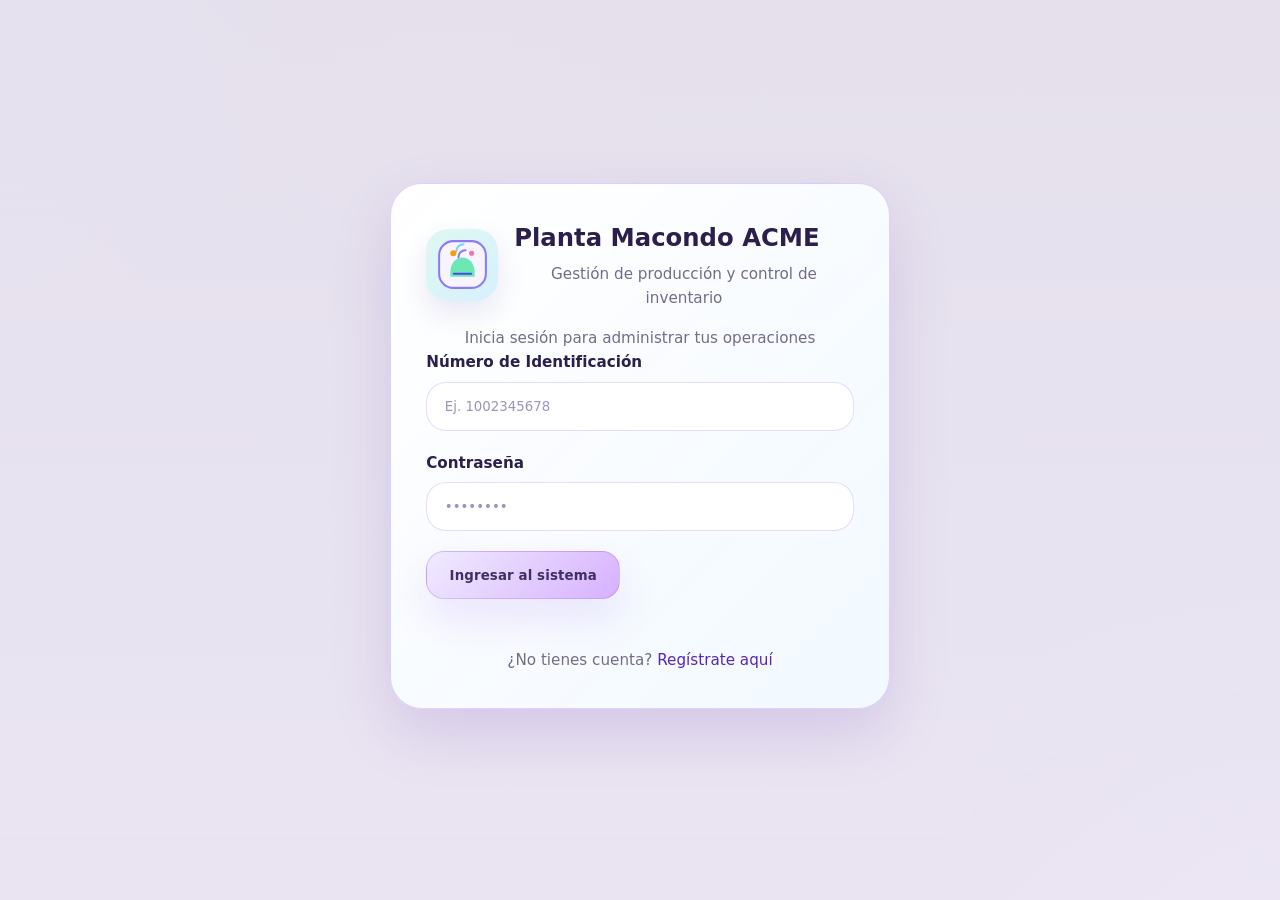
<file: index.html>
<!DOCTYPE html>
<html lang="es">
<head>
  <meta charset="UTF-8">
  <meta name="viewport" content="width=device-width, initial-scale=1.0">
  <title>Planta Macondo ACME | Gestión de Producción</title>
  <link rel="stylesheet" href="src/css/styles.css">
  <script src="src/data/api.js" defer></script>
  <script src="src/data/dataManager.js" defer></script>
  <script src="src/components/acme-toast.js" defer></script>
  <script src="src/modules/auth.js" defer></script>
</head>
<body>

  <acme-toast></acme-toast>

  <section id="seccion-login" class="contenedor-formulario">
    <div class="tarjeta-formulario login-card">
      <div class="login-brand">
        <img src="src/assets/acme-logo.svg" alt="Logo ACME" class="login-logo">
        <div>
          <h2>Planta Macondo ACME</h2>
          <p class="subtitulo">Gestión de producción y control de inventario</p>
        </div>
      </div>

      <p class="subtitulo">Inicia sesión para administrar tus operaciones</p>

      <form id="formularioLogin">
        <div class="grupo-input">
          <label for="username">Número de Identificación</label>
          <input type="text" id="username" name="username" placeholder="Ej. 1002345678" required>
        </div>

        <div class="grupo-input">
          <label for="contrasena">Contraseña</label>
          <input type="password" id="contrasena" name="contrasena" placeholder="••••••••" required>
        </div>

        <button type="submit" id="btn-login">Ingresar al sistema</button>
      </form>

      <p class="mensaje-error" id="mensajeError"></p>

      <p class="subtitulo">
        ¿No tienes cuenta? <a href="crearusser.html">Regístrate aquí</a>
      </p>
    </div>
  </section>

</body>
</html>
</file>
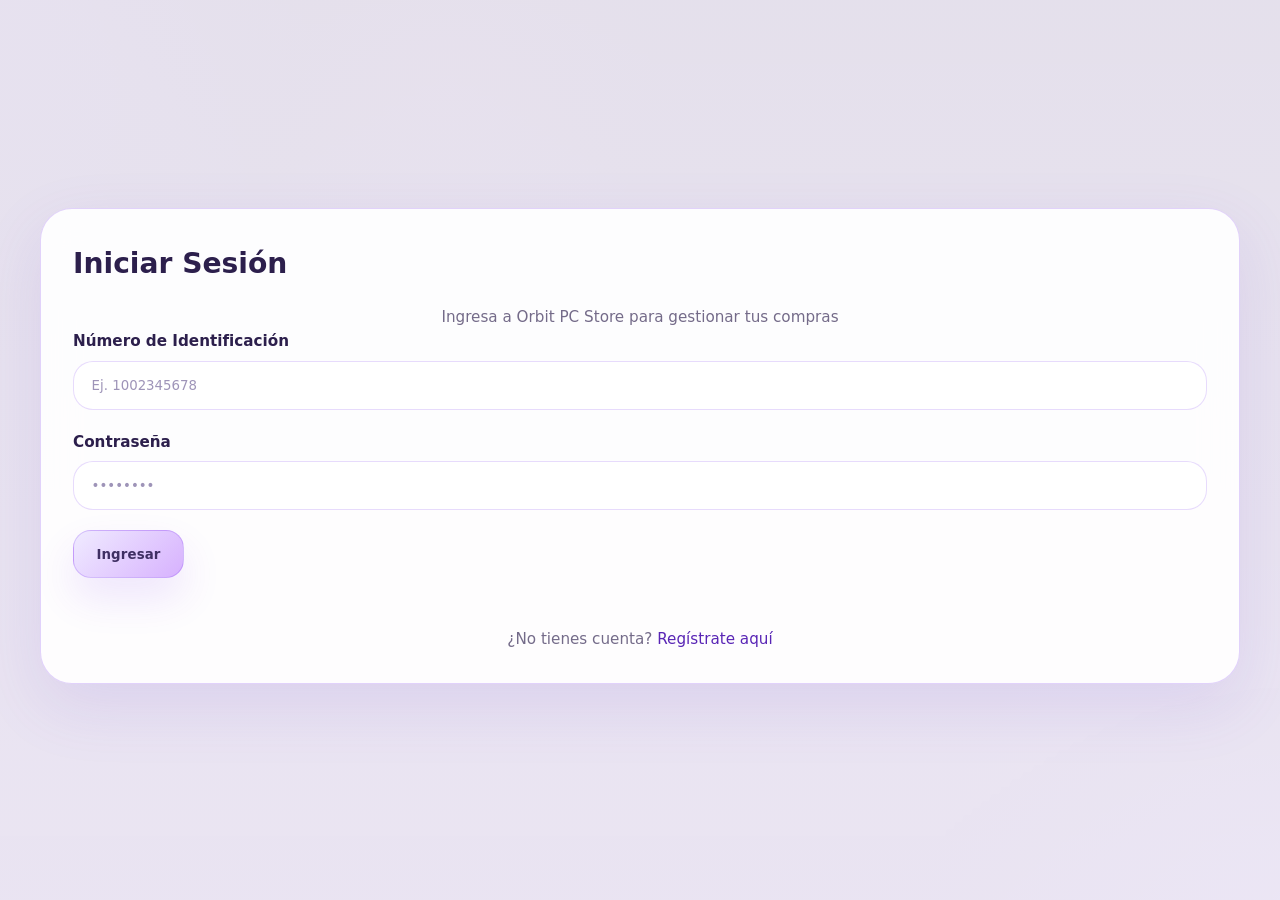
<file: src/index.html>
<!DOCTYPE html>
<html lang="es">
<head>
  <meta charset="UTF-8">
  <meta name="viewport" content="width=device-width, initial-scale=1.0">
  <title>Orbit PC Store - Inicio de Sesión</title>
  <link rel="stylesheet" href="css/styles.css">
  <script src="data/api.js" defer></script>
  <script src="data/dataManager.js" defer></script>
  <script src="components/acme-toast.js" defer></script>
  <script src="modules/auth.js" defer></script>
</head>
<body>

  <acme-toast></acme-toast>

  <section id="seccion-login" class="contenedor-formulario">
    <div class="tarjeta-formulario">
      <h2>Iniciar Sesión</h2>
      <p class="subtitulo">Ingresa a Orbit PC Store para gestionar tus compras</p>

      <form id="formularioLogin">
        <div class="grupo-input">
          <label for="username">Número de Identificación</label>
          <input type="text" id="username" name="username" placeholder="Ej. 1002345678" required>
        </div>

        <div class="grupo-input">
          <label for="contrasena">Contraseña</label>
          <input type="password" id="contrasena" name="contrasena" placeholder="••••••••" required>
        </div>

        <button type="submit" id="btn-login">Ingresar</button>
      </form>

      <p class="mensaje-error" id="mensajeError"></p>

      <p class="subtitulo">
        ¿No tienes cuenta? <a href="crearusser.html">Regístrate aquí</a>
      </p>
    </div>
  </section>

</body>
</html>
</file>
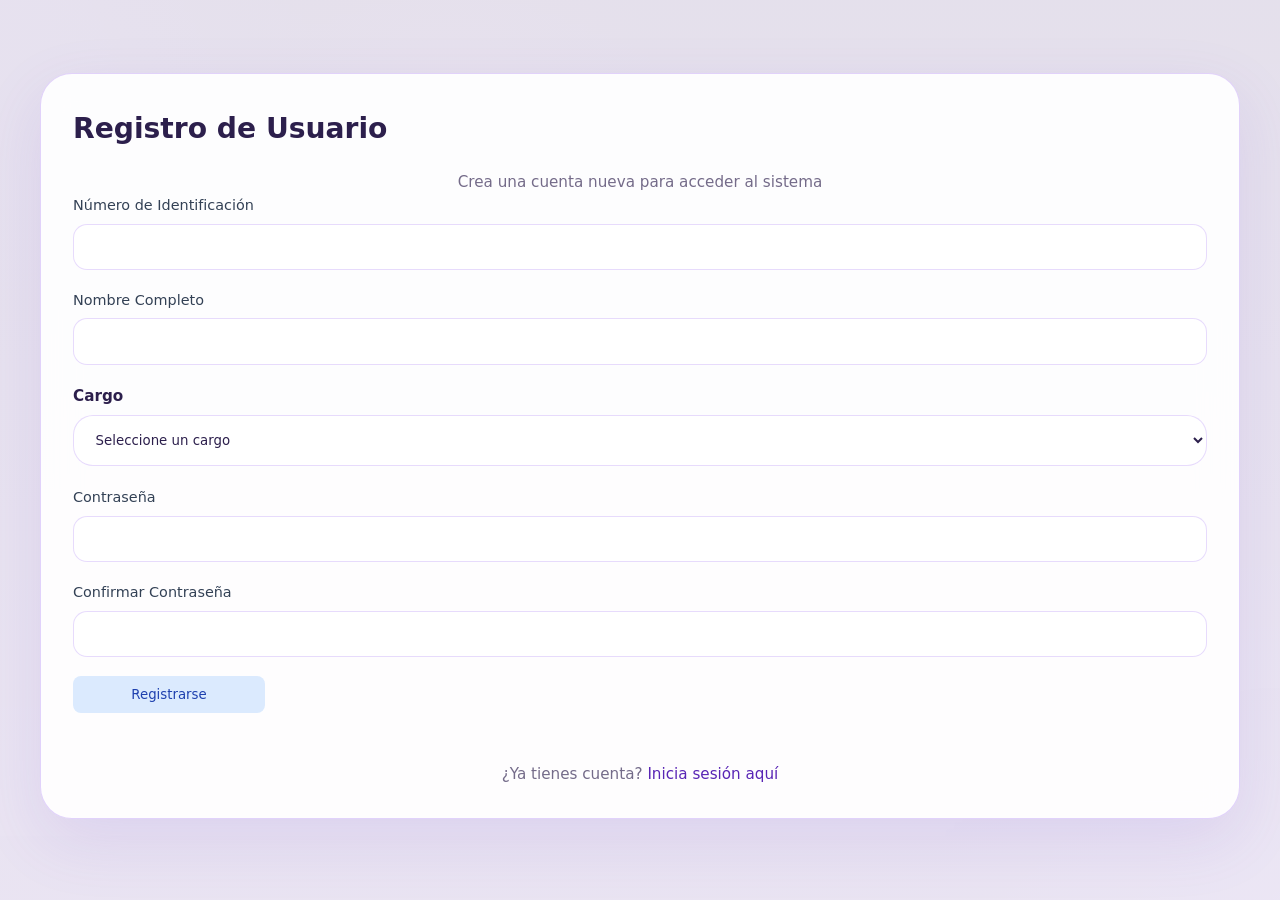
<file: crearusser.html>
<!DOCTYPE html>
<html lang="es">
<head>
  <meta charset="UTF-8">
  <meta name="viewport" content="width=device-width, initial-scale=1.0">
  <title>Acme Producción - Registro</title>
  <link rel="stylesheet" href="src/css/styles.css">
  <script src="src/data/api.js" defer></script>
  <script src="src/data/dataManager.js" defer></script>
  <script src="src/components/acme-button.js" defer></script>
  <script src="src/components/acme-input.js" defer></script>
  <script src="src/components/acme-toast.js" defer></script>
  <script src="src/modules/auth.js" defer></script>
</head>
<body>

  <acme-toast></acme-toast>

  <section class="contenedor-formulario">
    <div class="tarjeta-formulario">
      <h2>Registro de Usuario</h2>
      <p class="subtitulo">Crea una cuenta nueva para acceder al sistema</p>

      <form id="formularioRegistro">
        <acme-input label="Número de Identificación" type="text" id="idNumber" required></acme-input>
        <acme-input label="Nombre Completo" type="text" id="fullName" required></acme-input>
        <div class="grupo-input">
          <label for="position">Cargo</label>
          <select id="position" name="position" required>
            <option value="">Seleccione un cargo</option>
            <option value="Jefe">Jefe</option>
            <option value="Usuario">Usuario</option>
          </select>
        </div>
        <acme-input label="Contraseña" type="password" id="password" required minlength="6"></acme-input>
        <acme-input label="Confirmar Contraseña" type="password" id="confirmPassword" required minlength="6"></acme-input>

        <acme-button type="submit" variant="primary">Registrarse</acme-button>
      </form>

      <p class="mensaje-error" id="mensajeError"></p>

      <p class="subtitulo">
        ¿Ya tienes cuenta? <a href="index.html">Inicia sesión aquí</a>
      </p>
    </div>
  </section>

  <script>
    // Evitar que el campo Nombre completo acepte números mientras se escribe
    document.addEventListener('DOMContentLoaded', () => {
      const fullName = document.getElementById('fullName');
      if (!fullName) return;

      fullName.addEventListener('input', () => {
        // `acme-input` expone .value; eliminamos dígitos si el usuario los escribe
        const current = fullName.value || '';
        const cleaned = current.replace(/[0-9]/g, '');
        if (current !== cleaned) fullName.value = cleaned;
      });
    });
  </script>

</body>
</html>
</file>
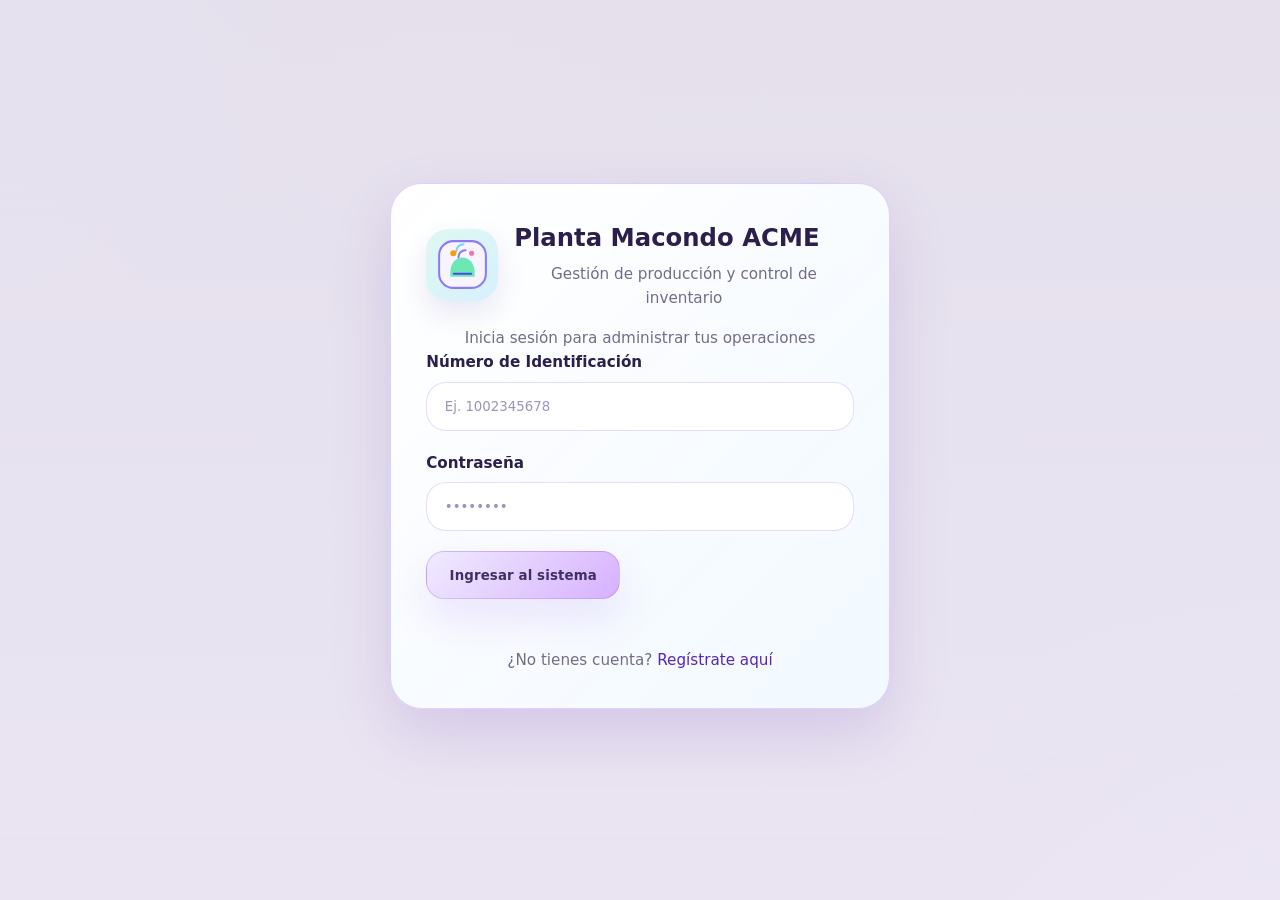
<file: inventario.html>
<!DOCTYPE html>
<html lang="es">

<head>
  <meta charset="UTF-8">
  <meta name="viewport" content="width=device-width, initial-scale=1.0">
  <title>Inventario - Acme</title>
  <link rel="stylesheet" href="src/css/styles.css">
  <script src="src/data/api.js" defer></script>
  <script src="src/data/dataManager.js" defer></script>
  <script src="src/components/acme-navbar.js" defer></script>
  <script src="src/components/acme-button.js" defer></script>
  <script src="src/components/acme-input.js" defer></script>
  <script src="src/components/acme-toast.js" defer></script>
  <script src="src/modules/session.js" defer></script>
  <script src="src/modules/inventory.js" defer></script>
</head>

<body>
  <acme-toast></acme-toast>
  <acme-navbar active-page="inventario"></acme-navbar>

  <main class="contenido-principal">
    <section class="contenedor-formulario">

      <div class="tarjeta-formulario">
        <h2>Registrar Nuevo Producto</h2>
        <form id="formProducto">

          <acme-input label="Código del Producto:" type="text" id="prodCodigo" placeholder="Ej: MP-001 o PR-001"
            required></acme-input>
          <acme-input label="Nombre:" type="text" id="prodNombre" placeholder="Ej: Harina de trigo"
            required></acme-input>

          <div class="grupo-input">
            <label for="prodTipo">Tipo de Producto:</label>
            <select id="prodTipo" required>
              <option value="" disabled selected>Seleccione una opción</option>
              <option value="Materia Prima">Materia Prima</option>
              <option value="Producto Terminado">Producto Terminado (Fabricado)</option>
            </select>
          </div>

          <div class="grupo-input">
            <label for="prodUnidad">Unidad de Medida:</label>
            <select id="prodUnidad" required>
              <option value="" disabled selected>Seleccione una unidad</option>
              <option value="g">Gramos (g)</option>
              <option value="kg">Kilogramos (kg)</option>
              <option value="ml">Mililitros (ml)</option>
              <option value="l">Litros (l)</option>
              <option value="ud">Unidades (ud)</option>
            </select>
          </div>

          <div class="grupo-input" id="contenedorProveedor">
            <label for="prodProveedor">Proveedor:</label>
            <input type="text" id="prodProveedor" placeholder="Ej: Distribuidora Acme">
          </div>

          <div class="grupo-input">
            <label for="prodStock">Stock Inicial / Cantidad:</label>
            <div style="display: flex; gap: 0.5rem;">
              <input type="number" id="prodStock" min="0" step="any" value="0" placeholder="Ej: 50" required>
              <acme-button type="button" id="btnSumarStock" variant="primary">+</acme-button>
              <acme-button type="button" id="btnRestarStock" variant="primary">-</acme-button>
            </div>
          </div>

          <div class="grupo-input" id="seccionFormula" style="display: none;">
            <h3>Fórmula / Receta</h3>
            <div id="listaInsumosFormula" style="margin-bottom: 1rem;"></div>
            <acme-button type="button" id="btnAgregarInsumo" variant="secondary">+ Añadir Insumo a la
              Receta</acme-button>
          </div>

          <div style="margin-top: 1.5rem;">
            <acme-button type="submit" id="btnGuardarProducto" variant="primary">Registrar Producto Nuevo</acme-button>
          </div>
        </form>
      </div>

      <div class="tarjeta-formulario" style="margin-top: 30px;">
        <div class="encabezado-tabla">
          <h2>Lista de Productos e Inventario</h2>
          <div>
            <input type="text" id="buscadorProducto" placeholder="Buscar por código o nombre...">
            <p class="nota" id="inventarioNota">Mostrando los primeros 5 productos. Busca para ver más resultados.</p>
          </div>
        </div>

        <table id="tablaInventario">
          <thead>
            <tr>
              <th>Código</th>
              <th>Nombre</th>
              <th>Proveedor / Tipo</th>
              <th>Stock Actual</th>
              <th>Acciones</th>
            </tr>
          </thead>
          <tbody id="cuerpoTablaInventario"></tbody>
        </table>
      </div>

    </section>
  </main>
</body>

</html>
</file>
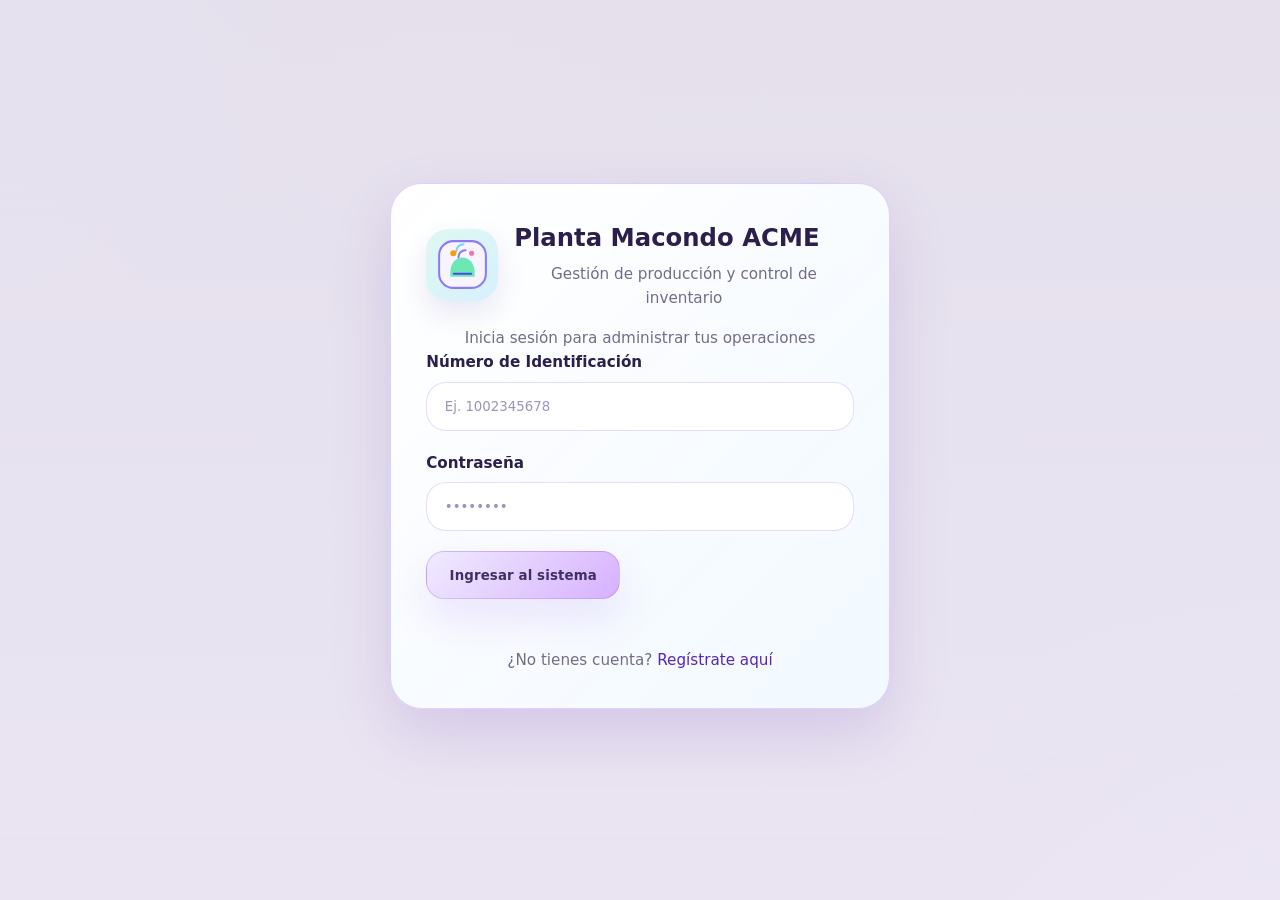
<file: produccion.html>
<!DOCTYPE html>
<html lang="es">

<head>
  <meta charset="UTF-8">
  <meta name="viewport" content="width=device-width, initial-scale=1.0">
  <title>Producción - Acme</title>
  <link rel="stylesheet" href="src/css/styles.css">
  <script src="src/data/api.js" defer></script>
  <script src="src/data/dataManager.js" defer></script>
  <script src="src/components/acme-navbar.js" defer></script>
  <script src="src/components/acme-button.js" defer></script>
  <script src="src/components/acme-input.js" defer></script>
  <script src="src/components/acme-toast.js" defer></script>
  <script src="src/modules/session.js" defer></script>
  <script src="src/modules/production.js" defer></script>
</head>

<body>
  <acme-toast></acme-toast>
  <acme-navbar active-page="produccion"></acme-navbar>

  <main class="contenido-principal">
    <section class="contenedor-formulario contenedor-produccion">

      <div class="tarjeta-formulario" id="tarjetaNuevaOrden">
        <h2>Nueva Orden de Producción</h2>
        <div class="grupo-input">
          <label for="selectProductoFabricar">Producto a Fabricar:</label>
          <select id="selectProductoFabricar"></select>
        </div>

        <acme-input label="Cantidad a Fabricar:" type="number" id="cantidadFabricar" value="1" min="1"
          required></acme-input>

        <div class="info-produccion hidden" id="infoProduccion"></div>

        <div class="contenedor-boton-registrar">
          <acme-button type="button" id="btnRegistrarProduccion" variant="primary">Registrar Producción</acme-button>
        </div>
      </div>

      <div class="tarjeta-formulario">
        <h2>Top 5 Productos Más Fabricados</h2>
        <p>Ranking de los productos con mayor cantidad total producida y la materia prima consumida por cada uno.</p>
        <div id="contenedorRanking"></div>
      </div>

      <div class="tarjeta-formulario">
        <h2>Historial de Producción</h2>
        <div class="grupo-input">
          <label for="inputBuscarHistorial">Buscar historial</label>
          <input id="inputBuscarHistorial" type="text" placeholder="Buscar código, fecha, responsable o producto...">
        </div>
        <p class="nota" id="historialNota">Mostrando los primeros registros. Busca para ver más resultados.</p>
        <table id="tablaHistorial">
          <thead>
            <tr>
              <th>Código</th>
              <th>Fecha</th>
              <th>Responsable</th>
              <th>Productos</th>
            </tr>
          </thead>
          <tbody id="cuerpoTablaHistorial"></tbody>
        </table>
      </div>

    </section>
  </main>
</body>

</html>
</file>
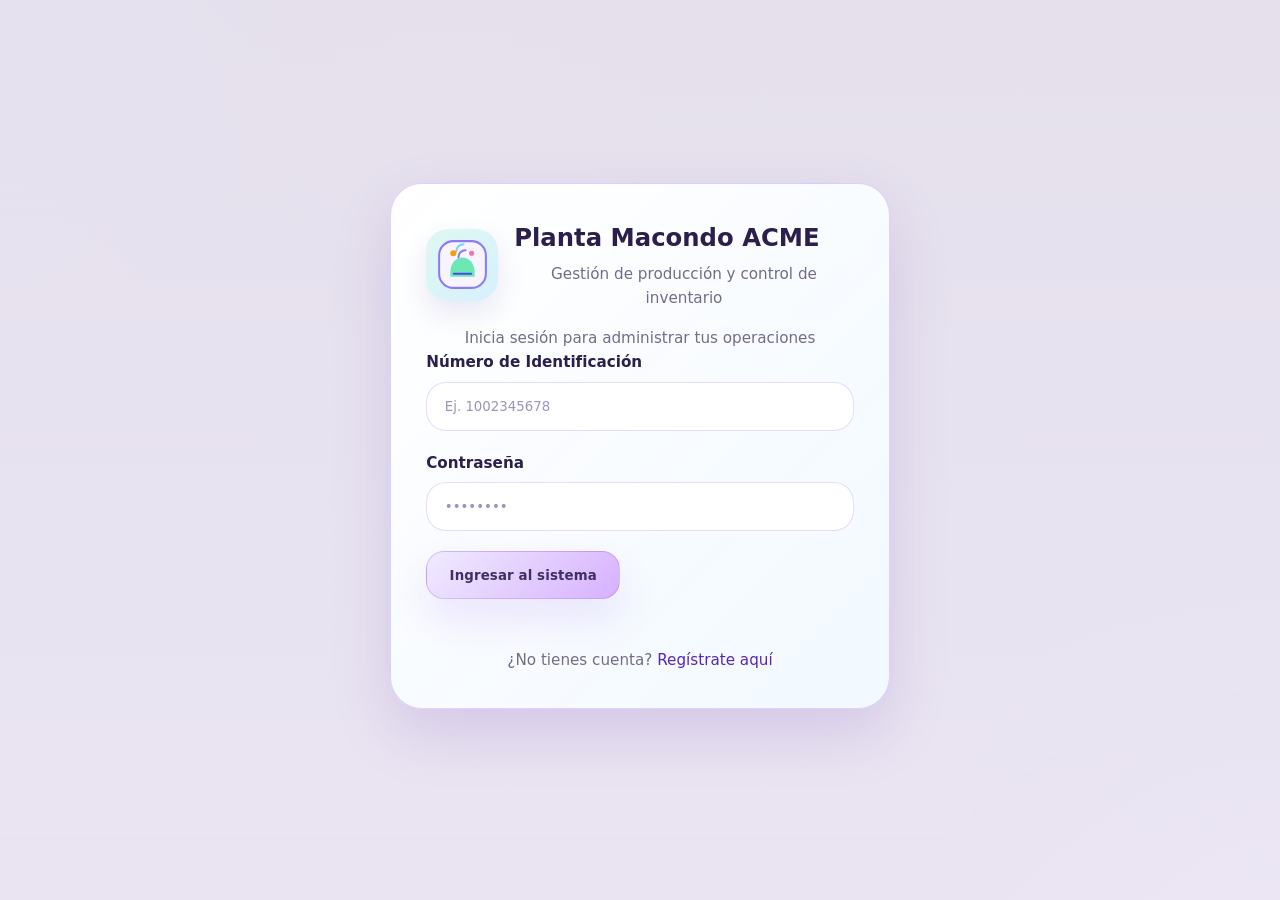
<file: usuarios.html>
<!DOCTYPE html>
<html lang="es">

<head>
  <meta charset="UTF-8">
  <meta name="viewport" content="width=device-width, initial-scale=1.0">
  <title>Acme Producción - Módulo de Usuarios</title>
  <link rel="stylesheet" href="src/css/styles.css">
  <script src="src/data/api.js" defer></script>
  <script src="src/data/dataManager.js" defer></script>
  <script src="src/components/acme-navbar.js" defer></script>
  <script src="src/components/acme-button.js" defer></script>
  <script src="src/components/acme-input.js" defer></script>
  <script src="src/components/acme-toast.js" defer></script>
  <script src="src/modules/session.js" defer></script>
  <script src="src/modules/usuarios.js" defer></script>
</head>

<body>

  <acme-toast></acme-toast>
  <acme-navbar active-page="usuarios"></acme-navbar>

  <main class="contenido-principal">
    <section id="seccion-usuarios" class="contenedor-formulario">

      <div class="tarjeta-formulario">
        <div class="encabezado-tabla">
          <h2>Gestión de Usuarios</h2>
          <acme-button id="btnAgregarUsuario" variant="primary">Agregar usuario</acme-button>
        </div>
        <table id="tablaUsuarios">
          <thead>
            <tr>
              <th>Numero de identificacion</th>
              <th>Nombre completo</th>
              <th>Cargo</th>
              <th></th>
            </tr>
          </thead>
          <tbody id="cuerpoTablaUsuarios"></tbody>
        </table>
      </div>

    </section>
  </main>

  <!-- MODAL CREAR/EDITAR USUARIO -->
  <div id="modalUsuario" class="modal hidden">
    <div class="modal-contenido">
      <h3 id="tituloFormulario">Crear usuario</h3>

      <form id="formulario-usuario">
        <input type="hidden" id="idOriginal">

        <acme-input label="Número de Identificación" type="number" id="idNumber" name="idNumber"
          placeholder="Ej. 1002345678" required min="0" step="1"></acme-input>
        <acme-input label="Nombre Completo" type="text" id="fullName" name="fullName" placeholder="Ej. Stiven Gómez"
          required></acme-input>
        <div class="grupo-input">
          <label for="position">Cargo</label>
          <select id="position" name="position" required>
            <option value="">Seleccione un cargo</option>
            <option value="Jefe">Jefe</option>
            <option value="Usuario">Usuario</option>
          </select>
        </div>
        <acme-input label="Contraseña" type="password" id="password" name="password" placeholder="••••••••"
          minlength="6"></acme-input>
        <acme-input label="Confirmar Contraseña" type="password" id="confirmPassword" name="confirmPassword"
          placeholder="••••••••" minlength="6"></acme-input>

        <p class="mensaje-error" id="mensajeError"></p>

        <div class="acciones-modal">
          <acme-button type="submit" id="btn-guardar" variant="primary">Guardar</acme-button>
          <acme-button type="button" id="btncancelar" variant="secondary">Cancelar</acme-button>
        </div>
      </form>
    </div>
  </div>

  </body>

  </html>
</file>
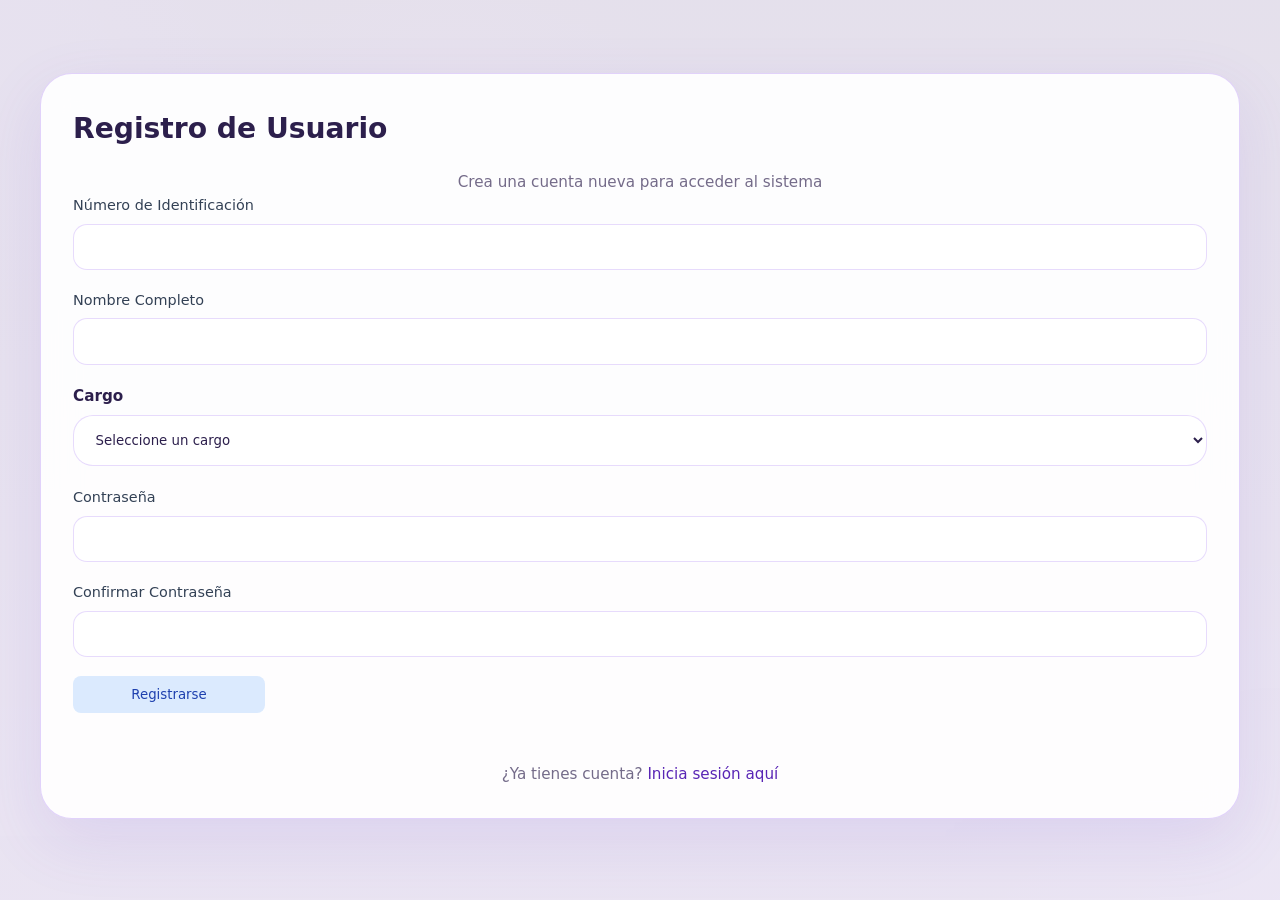
<file: src/crearusser.html>
<!DOCTYPE html>
<html lang="es">
<head>
  <meta charset="UTF-8">
  <meta name="viewport" content="width=device-width, initial-scale=1.0">
  <title>Acme Producción - Registro</title>
  <link rel="stylesheet" href="css/styles.css">
  <script src="data/api.js" defer></script>
  <script src="data/dataManager.js" defer></script>
  <script src="components/acme-button.js" defer></script>
  <script src="components/acme-input.js" defer></script>
  <script src="components/acme-toast.js" defer></script>
  <script src="modules/auth.js" defer></script>
</head>
<body>

  <acme-toast></acme-toast>

  <section class="contenedor-formulario">
    <div class="tarjeta-formulario">
      <h2>Registro de Usuario</h2>
      <p class="subtitulo">Crea una cuenta nueva para acceder al sistema</p>

      <form id="formularioRegistro">
        <acme-input label="Número de Identificación" type="text" id="idNumber" required></acme-input>
        <acme-input label="Nombre Completo" type="text" id="fullName" required></acme-input>
        <div class="grupo-input">
          <label for="position">Cargo</label>
          <select id="position" name="position" required>
            <option value="">Seleccione un cargo</option>
            <option value="Jefe">Jefe</option>
            <option value="Usuario">Usuario</option>
          </select>
        </div>
        <acme-input label="Contraseña" type="password" id="password" required minlength="6"></acme-input>
        <acme-input label="Confirmar Contraseña" type="password" id="confirmPassword" required minlength="6"></acme-input>

        <acme-button type="submit" variant="primary">Registrarse</acme-button>
      </form>

      <p class="mensaje-error" id="mensajeError"></p>

      <p class="subtitulo">
        ¿Ya tienes cuenta? <a href="index.html">Inicia sesión aquí</a>
      </p>
    </div>
  </section>

  <script>
    // Evitar que el campo Nombre completo acepte números mientras se escribe
    document.addEventListener('DOMContentLoaded', () => {
      const fullName = document.getElementById('fullName');
      if (!fullName) return;

      fullName.addEventListener('input', () => {
        // `acme-input` expone .value; eliminamos dígitos si el usuario los escribe
        const current = fullName.value || '';
        const cleaned = current.replace(/[0-9]/g, '');
        if (current !== cleaned) fullName.value = cleaned;
      });
    });
  </script>

</body>
</html>
</file>
<file: src/css/styles.css>
:root {
  color-scheme: dark;
  --bg: #f4eff8;
  --surface: rgba(255,255,255,0.92);
  --surface-soft: rgba(243,238,255,0.76);
  --surface-glow: rgba(221,214,255,0.8);
  --border: rgba(124,58,237,0.22);
  --text: #2c1f4c;
  --muted: #746b89;
  --primary: #8b5cf6;
  --primary-dark: #5925b5;
  --primary-soft: #ede9fe;
  --accent: #c4b5fd;
  --accent-strong: #5eead4;
  --accent-soft: #dff7f2;
  --shadow: 0 22px 64px rgba(112, 76, 210, 0.12);
}

* {
  box-sizing: border-box;
  margin: 0;
  padding: 0;
  font-family: 'Segoe UI', system-ui, sans-serif;
  color: var(--text);
}

html, body {
  min-height: 100%;
}

body {
  background-image:
    linear-gradient(rgba(247,242,255,0.92), rgba(246,240,255,0.95)),
    radial-gradient(circle at top left, rgba(139,92,246,0.18), transparent 20%),
    radial-gradient(circle at 35% 10%, rgba(236,72,153,0.08), transparent 18%),
    radial-gradient(circle at bottom right, rgba(165,180,252,0.2), transparent 22%),
    url("https://images.unsplash.com/photo-1515378791036-0648a3ef77b2?auto=format&fit=crop&w=1600&q=80");
  background-size: cover;
  background-position: center;
  background-repeat: no-repeat;
  background-blend-mode: normal, screen, screen, screen, normal;
  min-height: 100vh;
  line-height: 1.6;
  overflow-x: hidden;
  background-attachment: fixed;
}

img, svg {
  max-width: 100%;
}

a { color: var(--primary-dark); text-decoration: none; }

a:hover { opacity: 0.84; }

button, .acme-button, .acme-btn-primary, .acme-btn-secondary {
  font-family: inherit;
}

/* --- GLOBAL LAYOUT --- */
.contenido-principal {
  padding: 2.5rem;
}

.contenedor-formulario {
  display: grid;
  grid-template-columns: 1fr;
  gap: 2rem;
  align-items: center;
  width: min(1240px, 100%);
  margin: 0 auto;
  padding: 2.5rem 1.25rem 3rem;
  min-height: 100vh;
}

.tarjeta-formulario,
.modal-contenido {
  width: 100%;
  background: var(--surface);
  border: 1px solid var(--border);
  border-radius: 32px;
  box-shadow: var(--shadow);
  backdrop-filter: blur(18px);
}

.tarjeta-formulario {
  padding: 2rem;
}

.tarjeta-formulario.login-card {
  max-width: 500px;
  margin: 0 auto;
  padding: 2.2rem;
  border-radius: 32px;
  background: linear-gradient(135deg, rgba(255,255,255,0.98), rgba(242,250,255,0.95));
  box-shadow: 0 24px 60px rgba(88, 42, 171, 0.15);
}

.login-brand {
  display: flex;
  align-items: center;
  gap: 1rem;
  margin-bottom: 1rem;
}

.login-logo {
  width: 72px;
  height: 72px;
  border-radius: 22px;
  padding: 0.35rem;
  background: linear-gradient(135deg, var(--accent-soft), rgba(125, 211, 252, 0.3));
  box-shadow: 0 12px 28px rgba(91, 63, 163, 0.12);
}

.login-brand h2 {
  margin-bottom: 0.2rem;
  font-size: clamp(1.4rem, 1.9vw, 1.8rem);
}

.login-brand .subtitulo {
  margin: 0;
  font-size: 0.95rem;
}

.mensaje-error {
  min-height: 1.2rem;
  margin-top: 0.75rem;
  color: #dc2626;
  font-weight: 600;
}

#contenedorRanking {
  display: grid;
  gap: 1rem;
  margin-top: 1.5rem;
}

.tarjeta-ranking {
  padding: 1.5rem;
  border: 1px solid rgba(139, 92, 246, 0.16);
  border-radius: 28px;
  background: rgba(255, 255, 255, 0.94);
  box-shadow: 0 14px 40px rgba(88, 42, 171, 0.08);
}

.orden-actual-preview {
  margin: 1rem 0;
  padding: 1rem;
  border: 1px solid rgba(139, 92, 246, 0.12);
  border-radius: 24px;
  background: rgba(247, 243, 255, 0.9);
  transition: transform 0.2s ease, box-shadow 0.2s ease;
}

.orden-actual-preview:hover {
  transform: translateY(-2px);
  box-shadow: 0 18px 40px rgba(139, 92, 246, 0.12);
}

.orden-actual-preview table {
  width: 100%;
  font-size: 0.95rem;
}

.orden-actual-preview th,
.orden-actual-preview td {
  padding: 0.65rem 0.75rem;
}

.orden-actual-preview th {
  font-size: 0.88rem;
}

.nota.compacta {
  font-size: 0.92rem;
  color: #5f4c9f;
  margin-bottom: 0.75rem;
}

.info-produccion {
  margin: 1rem 0 0;
}

.info-produccion-card {
  padding: 1rem 1.25rem;
  border: 1px solid rgba(124, 58, 237, 0.18);
  border-radius: 22px;
  background: rgba(252, 247, 255, 0.96);
}

.info-produccion-card ul {
  margin: 0.75rem 0 1rem 1.3rem;
  padding: 0;
  color: #3d2f66;
}

.info-produccion-card li {
  margin-bottom: 0.5rem;
  font-size: 0.95rem;
}

.info-titulo {
  font-size: 0.95rem;
  font-weight: 700;
  margin: 0;
  color: #5b3fa3;
}


.ranking-header h3 {
  margin: 0;
  font-size: 1.15rem;
}

.ranking-total {
  margin: 0.25rem 0 0;
  color: #5f3dc4;
  font-weight: 600;
}

.ranking-body {
  border-top: 1px solid rgba(139, 92, 246, 0.12);
  padding-top: 1rem;
}

.ranking-subtitle {
  margin: 0 0 0.75rem;
  font-size: 0.95rem;
  color: #5a3b9f;
  font-weight: 600;
}

.tarjeta-ranking ul {
  margin: 0;
  padding-left: 1.25rem;
  color: #3c2c67;
}

.tarjeta-ranking li {
  margin-bottom: 0.5rem;
}

h1, h2, h3, h4 {
  color: #2c1f4c;
}

h2 {
  margin-bottom: 1.2rem;
  font-size: clamp(1.75rem, 2.2vw, 2.4rem);
}

p, label, th, td, input, select {
  color: var(--text);
}

/* --- NAVBAR --- */
.barra-navegacion {
  width: min(1240px, 100%);
  margin: 0 auto;
  padding: 1.2rem 2rem;
  display: flex;
  align-items: center;
  justify-content: space-between;
  gap: 1rem;
  background: rgba(255,255,255,0.8);
  border: 1px solid rgba(124,58,237,0.18);
  border-radius: 38px;
  box-shadow: 0 18px 52px rgba(112, 76, 210, 0.08);
  backdrop-filter: blur(22px);
}

.logo h1 {
  font-size: 1.55rem;
  letter-spacing: -0.04em;
}

.logo h1 span {
  color: var(--primary);
}

.enlaces-nav {
  display: flex;
  flex-wrap: wrap;
  gap: 0.8rem;
  list-style: none;
}

.enlaces-nav a {
  padding: 0.86rem 1rem;
  border-radius: 999px;
  transition: transform 0.18s ease, background 0.18s ease, color 0.18s ease;
  color: var(--muted);
}

.enlaces-nav a:hover,
.enlaces-nav a.activo {
  background: rgba(139,92,246,0.18);
  color: var(--primary-dark);
  transform: translateY(-1px);
}

.barra-sesion {
  display: flex;
  align-items: center;
  gap: 1rem;
}

#usuarioActivo {
  font-size: 0.95rem;
  color: var(--muted);
}

/* --- FORM STYLES --- */
.grupo-input {
  margin-bottom: 1.25rem;
}

.grupo-input label {
  display: block;
  margin-bottom: 0.45rem;
  font-size: 0.95rem;
  font-weight: 600;
}

.grupo-input input,
.grupo-input select,
input[type='number'],
textarea {
  width: 100%;
  padding: 1rem 1.1rem;
  border-radius: 20px;
  border: 1px solid rgba(124,58,237,0.18);
  background: rgba(255,255,255,0.96);
  color: #2c1f4c;
  outline: none;
  transition: border-color 0.2s ease, box-shadow 0.2s ease, transform 0.18s ease;
}

.grupo-input input[type='number'] {
  text-align: center;
  min-width: 4rem;
  flex: 1 1 auto;
  max-width: 6rem;
}

.grupo-input input:hover,
.grupo-input select:hover,
input[type='number']:hover,
textarea:hover {
  transform: translateY(-1px);
}

.grupo-input input::placeholder,
textarea::placeholder {
  color: rgba(94, 76, 137, 0.6);
}

.grupo-input input:focus,
.grupo-input select:focus,
input[type='number']:focus,
textarea:focus {
  border-color: rgba(139,92,246,0.55);
  box-shadow: 0 0 0 6px rgba(196,181,253,0.16);
}

label[for='prodUnidad'],
label[for='prodTipo'] {
  margin-top: 0.35rem;
}

/* --- BUTTONS --- */
button,
.acme-button,
.acme-btn-primary,
.acme-btn-secondary,
#btnGuardarProducto,
#btnSumarStock,
#btnRestarStock {
  min-height: 48px;
  padding: 0.95rem 1.4rem;
  border-radius: 18px;
  font-weight: 700;
  letter-spacing: 0.01em;
  transition: transform 0.18s ease, box-shadow 0.18s ease, background 0.18s ease;
}

acme-button {
  display: inline-flex;
  width: auto;
  min-width: 12rem;
  align-items: center;
  justify-content: center;
}

#formProducto > div:last-child {
  display: flex;
  justify-content: center;
}

button,
.acme-btn-primary,
#btnGuardarProducto {
  background: linear-gradient(135deg, #f0ebff, #d8b4fe 95%);
  border: 1px solid rgba(124,58,237,0.24);
  color: #3f2f63;
  box-shadow: 0 20px 40px rgba(124,58,237,0.12);
}

button:hover,
.acme-btn-primary:hover,
#btnGuardarProducto:hover {
  transform: translateY(-1px);
  background: linear-gradient(135deg, #d8b4fe, #c4b5fd);
}

button:active,
.acme-btn-primary:active,
#btnGuardarProducto:active {
  transform: translateY(0);
}

#btnlogout,
#btncancelar,
.acme-btn-secondary,
.acme-button[variant='secondary'] {
  background: rgba(243,242,255,0.96);
  color: #4c4668;
  border: 1px solid rgba(124,58,237,0.14);
}

#btnlogout:hover,
#btncancelar:hover,
.acme-btn-secondary:hover,
.acme-button[variant='secondary']:hover {
  background: rgba(228,226,255,0.98);
}

#btnlogout:active,
#btncancelar:active,
.acme-btn-secondary:active,
.acme-button[variant='secondary']:active {
  transform: translateY(0);
}

.acme-button,
button {
  cursor: pointer;
}

.subtitulo {
  font-size: 0.95rem;
  margin: 1rem 0 0;
  color: var(--muted);
  text-align: center;
}

.subtitulo a {
  color: var(--primary-dark);
}

/* --- TABLES --- */
.encabezado-tabla {
  display: flex;
  flex-wrap: wrap;
  align-items: center;
  justify-content: space-between;
  gap: 1rem;
  margin-bottom: 1rem;
}

table {
  width: 100%;
  border-collapse: collapse;
  margin-top: 1rem;
  background: rgba(255,255,255,0.9);
  border-radius: 24px;
  overflow: hidden;
}

th,
td {
  padding: 1rem 1.1rem;
  text-align: left;
  border-bottom: 1px solid rgba(124,58,237,0.14);
}

th {
  background: rgba(196,181,253,0.26);
  color: #42297a;
  font-weight: 700;
}

tbody tr:nth-child(even) {
  background: rgba(196,181,253,0.08);
}

.celda-acciones {
  display: flex;
  flex-wrap: wrap;
  gap: 0.6rem;
}

.badge-stock {
  display: inline-flex;
  align-items: center;
  gap: 0.35rem;
  padding: 0.55rem 0.9rem;
  border-radius: 999px;
  background: rgba(139,92,246,0.14);
  color: #4c2e89;
  font-weight: 600;
}

/* --- MODAL y sobreposiciones --- */
.modal {
  position: fixed;
  inset: 0;
  display: flex;
  align-items: center;
  justify-content: center;
  padding: 1.5rem;
  background: rgba(27, 16, 59, 0.48);
  backdrop-filter: blur(10px);
  z-index: 50;
}

.modal-contenido {
  width: min(620px, 100%);
  padding: 2rem;
  border-radius: 32px;
  background: rgba(255, 255, 255, 0.96);
  border: 1px solid rgba(124, 58, 237, 0.18);
  box-shadow: 0 30px 80px rgba(112, 76, 210, 0.15);
}

.acciones-modal {
  display: flex;
  justify-content: flex-end;
  gap: 1rem;
  margin-top: 1.5rem;
}

.hidden {
  display: none !important;
}

.mensaje-error {
  color: #8b2c97;
  font-size: 0.92rem;
  margin-top: 0.85rem;
  text-align: center;
}

/* --- UTILIDADES -- */
.nota {
  color: var(--muted);
  font-size: 0.95rem;
}

/* --- RESPONSIVE --- */
@media (max-width: 980px) {
  .contenido-principal {
    padding: 1.75rem;
  }

  .tarjeta-formulario,
  .modal-contenido {
    max-width: 100%;
    border-radius: 24px;
  }

  .barra-navegacion {
    padding: 1.1rem 1.25rem;
  }

  /* Layout: stack columns into single column for smaller screens */
  .contenedor-formulario {
    grid-template-columns: 1fr;
    gap: 1.25rem;
    padding-top: 1.25rem;
  }

  /* Ensure the two tarjetas don't sit side-by-side */
  .tarjeta-formulario {
    width: 100%;
  }
}

@media (max-width: 720px) {
  .barra-navegacion {
    flex-direction: column;
    align-items: stretch;
    text-align: center;
  }

  .enlaces-nav {
    justify-content: center;
    gap: 0.75rem;
    flex-wrap: wrap;
  }

  .contenedor-formulario {
    padding-top: 1.8rem;
  }

  .tarjeta-formulario,
  .modal-contenido {
    padding: 1.5rem;
    border-radius: 22px;
  }

  .grupo-input input,
  .grupo-input select,
  input[type='number'],
  textarea {
    padding: 0.85rem 1rem;
  }

  .encabezado-tabla {
    flex-direction: column;
    align-items: stretch;
  }

  table {
    display: block;
    overflow-x: auto;
    white-space: nowrap;
  }

  /* Make table and controls more compact on tablets and phones */
  th, td {
    padding: 0.75rem 0.9rem;
  }

  .encabezado-tabla input {
    width: 100%;
    max-width: 360px;
  }
}

@media (max-width: 520px) {
  .barra-navegacion {
    padding: 1rem;
  }

  h2 {
    font-size: 1.5rem;
  }

  .grupo-input label,
  .subtitulo,
  .nota {
    font-size: 0.93rem;
  }

  button,
  .acme-button,
  .acme-btn-primary,
  .acme-btn-secondary,
  #btnGuardarProducto,
  #btnSumarStock,
  #btnRestarStock {
    width: 100%;
  }

  /* Make form fields and table fit phone screens better */
  .grupo-input input,
  .grupo-input select,
  input[type='number'],
  textarea {
    padding: 0.75rem 0.85rem;
    font-size: 0.95rem;
  }

  .tarjeta-formulario {
    padding: 1rem;
    border-radius: 20px;
  }

  .celda-acciones {
    flex-direction: column;
    align-items: stretch;
  }
}
</file>
